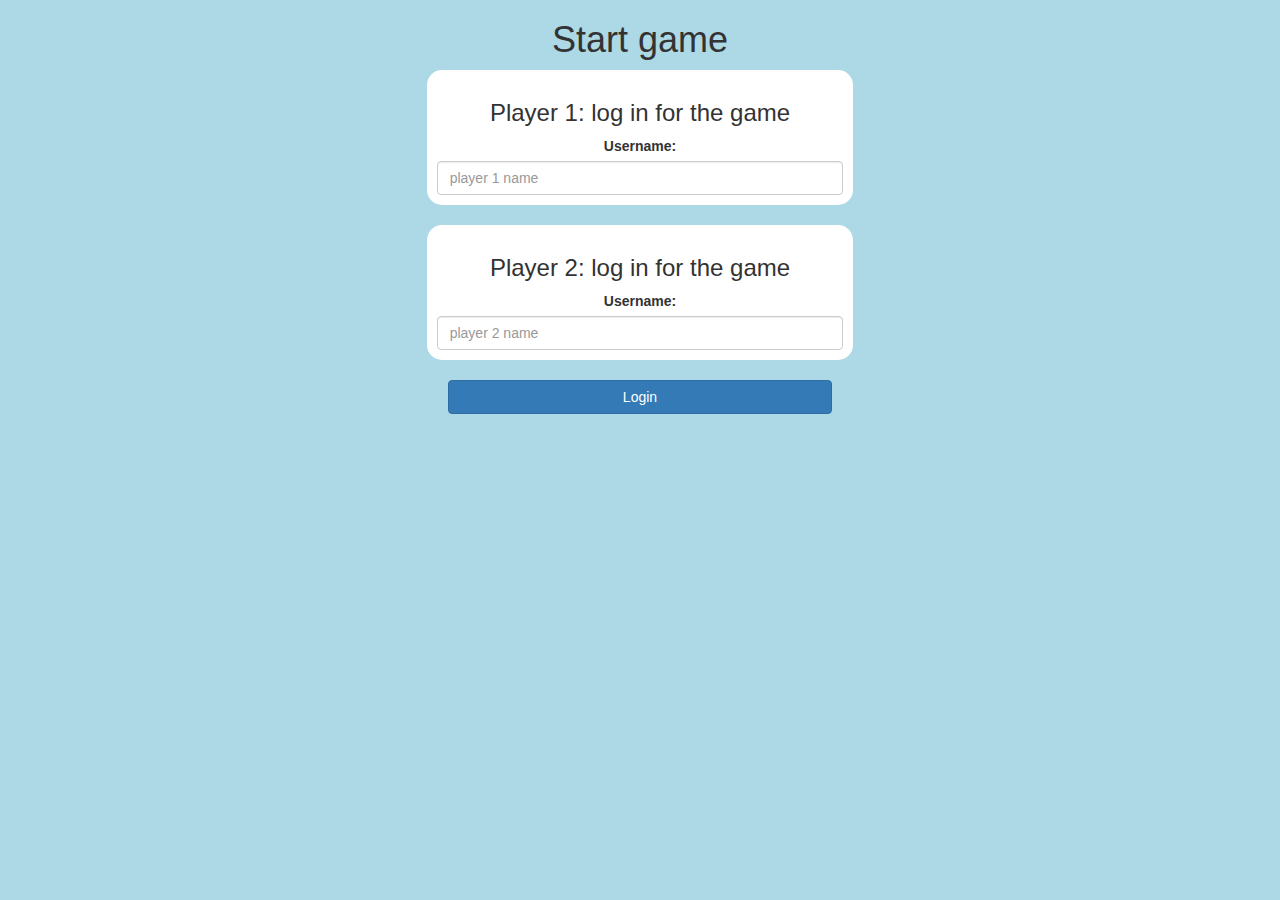
<file: index.html>
<!DOCTYPE html>
<html>
<head>
	<title> Math quiz</title>

<meta name="viewport" content="width=device-width, initial-scale=1">
<link rel="stylesheet" href="https://maxcdn.bootstrapcdn.com/bootstrap/3.4.0/css/bootstrap.min.css">
<script src="https://ajax.googleapis.com/ajax/libs/jquery/3.4.1/jquery.min.js"></script>
<script src="https://maxcdn.bootstrapcdn.com/bootstrap/3.4.0/js/bootstrap.min.js"></script>

<link rel="stylesheet" type="text/css" href="game.css">

<script src="game_login.js"></script>
</head>
<body>

<center>

	<h1>Start game</h1>

<div class="col-lg-4 col-sm-8 col-xs-11 login_div1"> 
<h3>Player 1: log in for the game</h3>	
<label>Username:</label>
<input type="text" id="player1_name_input" class="form-control" placeholder="player 1 name">
</div>
<br>
<div class="col-lg-4 col-sm-8 col-xs-11 login_div2"> 
	<h3>Player 2: log in for the game</h3>	
	<label>Username:</label>
	<input type="text" id="player2_name_input" class="form-control" placeholder="player 2 name">
	</div>
<br>
	<button style="width:30%" class="btn btn-primary" onclick="add_user()">Login</button>
</center>

</body>
</html>
</file>
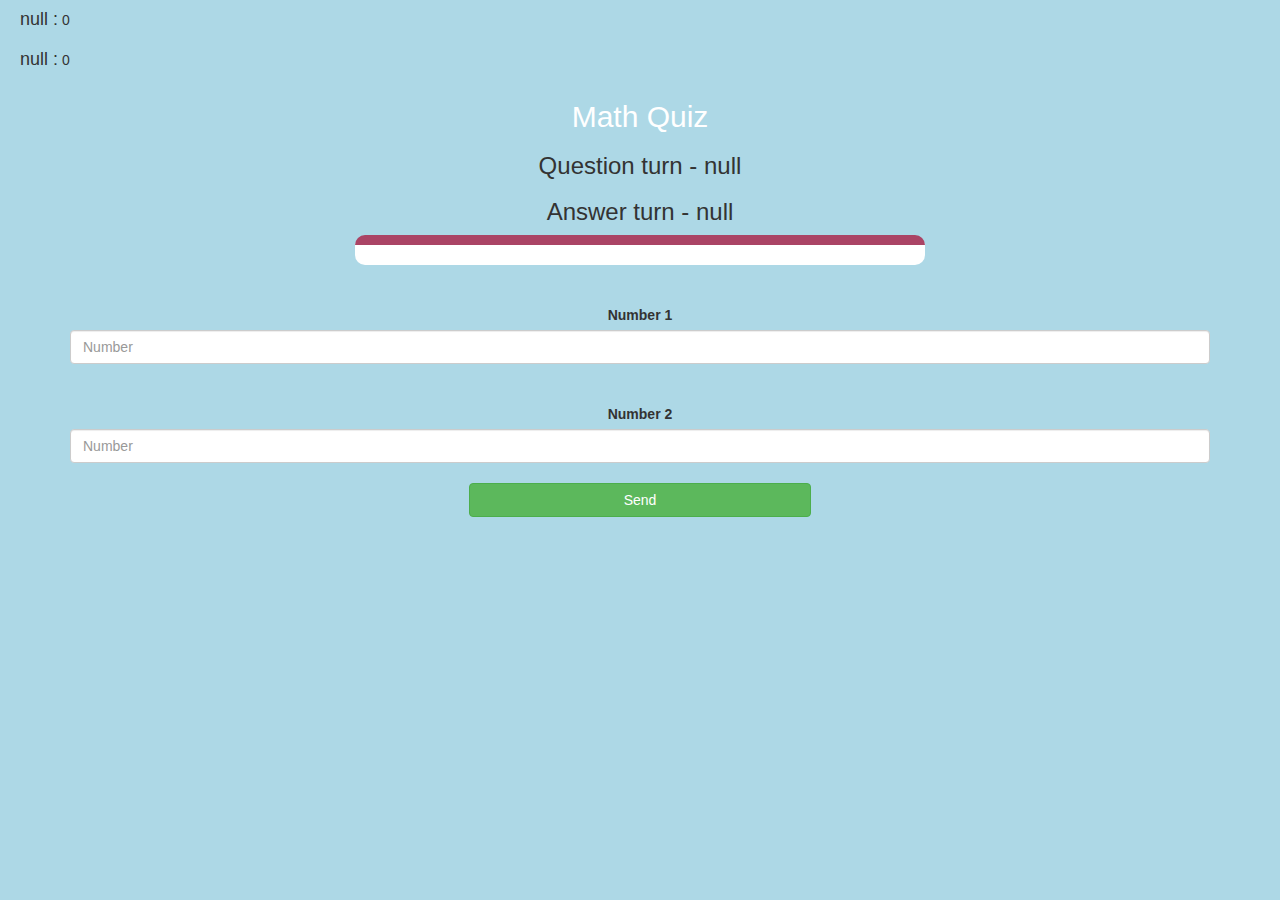
<file: game_page.html>
<!DOCTYPE html>
<html>
<head>
	<title>Math Quiz</title>

<meta name="viewport" content="width=device-width, initial-scale=1">
<link rel="stylesheet" href="https://maxcdn.bootstrapcdn.com/bootstrap/3.4.0/css/bootstrap.min.css">
<script src="https://ajax.googleapis.com/ajax/libs/jquery/3.4.1/jquery.min.js"></script>
<script src="https://maxcdn.bootstrapcdn.com/bootstrap/3.4.0/js/bootstrap.min.js"></script>

<link rel="stylesheet" type="text/css" href="game.css">
</head>
<body>

	<h4 id="player_1_name"> </h4> <span id="player_1_score"></span> 
	<br>
	<h4 id="player_2_name"></h4> <span id="player_2_score"></span> 

<div class="container">
	<center>
		<h2 style="color: white;">Math Quiz</h2>
 <h3 id="player_question"></h3>
 <h3 id="player_answer"></h3>
<div id="output" class="col-lg-6"></div>
		<br>
		<br>
 
		<label>Number 1</label>
		
<input type="number" id="Number_1" class="form-control" placeholder="Number">
<br>
<br>
<label>Number 2</label>
<input type="number" id="Number_2" class="form-control" placeholder="Number">

		<br>

		<button class="btn btn-success" onclick="send()" style="width:30%">Send</button>

	</center>
</div>

<script src="game_page.js"></script>
</body>
</html>
</file>
<file: game.css>
body
{
	background: lightblue;
	
}

	.login_div1 , .login_div2
	{
		background: white;
		padding: 10px;
		float: none;
		border-radius: 15px;
	}


#player_1_name , #player_2_name
{
	display: inline-block;
	margin-left: 20px;
}
#word
{
	width: 60%;
}
#word_display
{
	letter-spacing: 5px;
}
#output
{
background: white;
border-radius: 10px;
border-top: 10px solid #AA4465;
padding: 10px;
float: none;
text-align: left;
}
</file>
